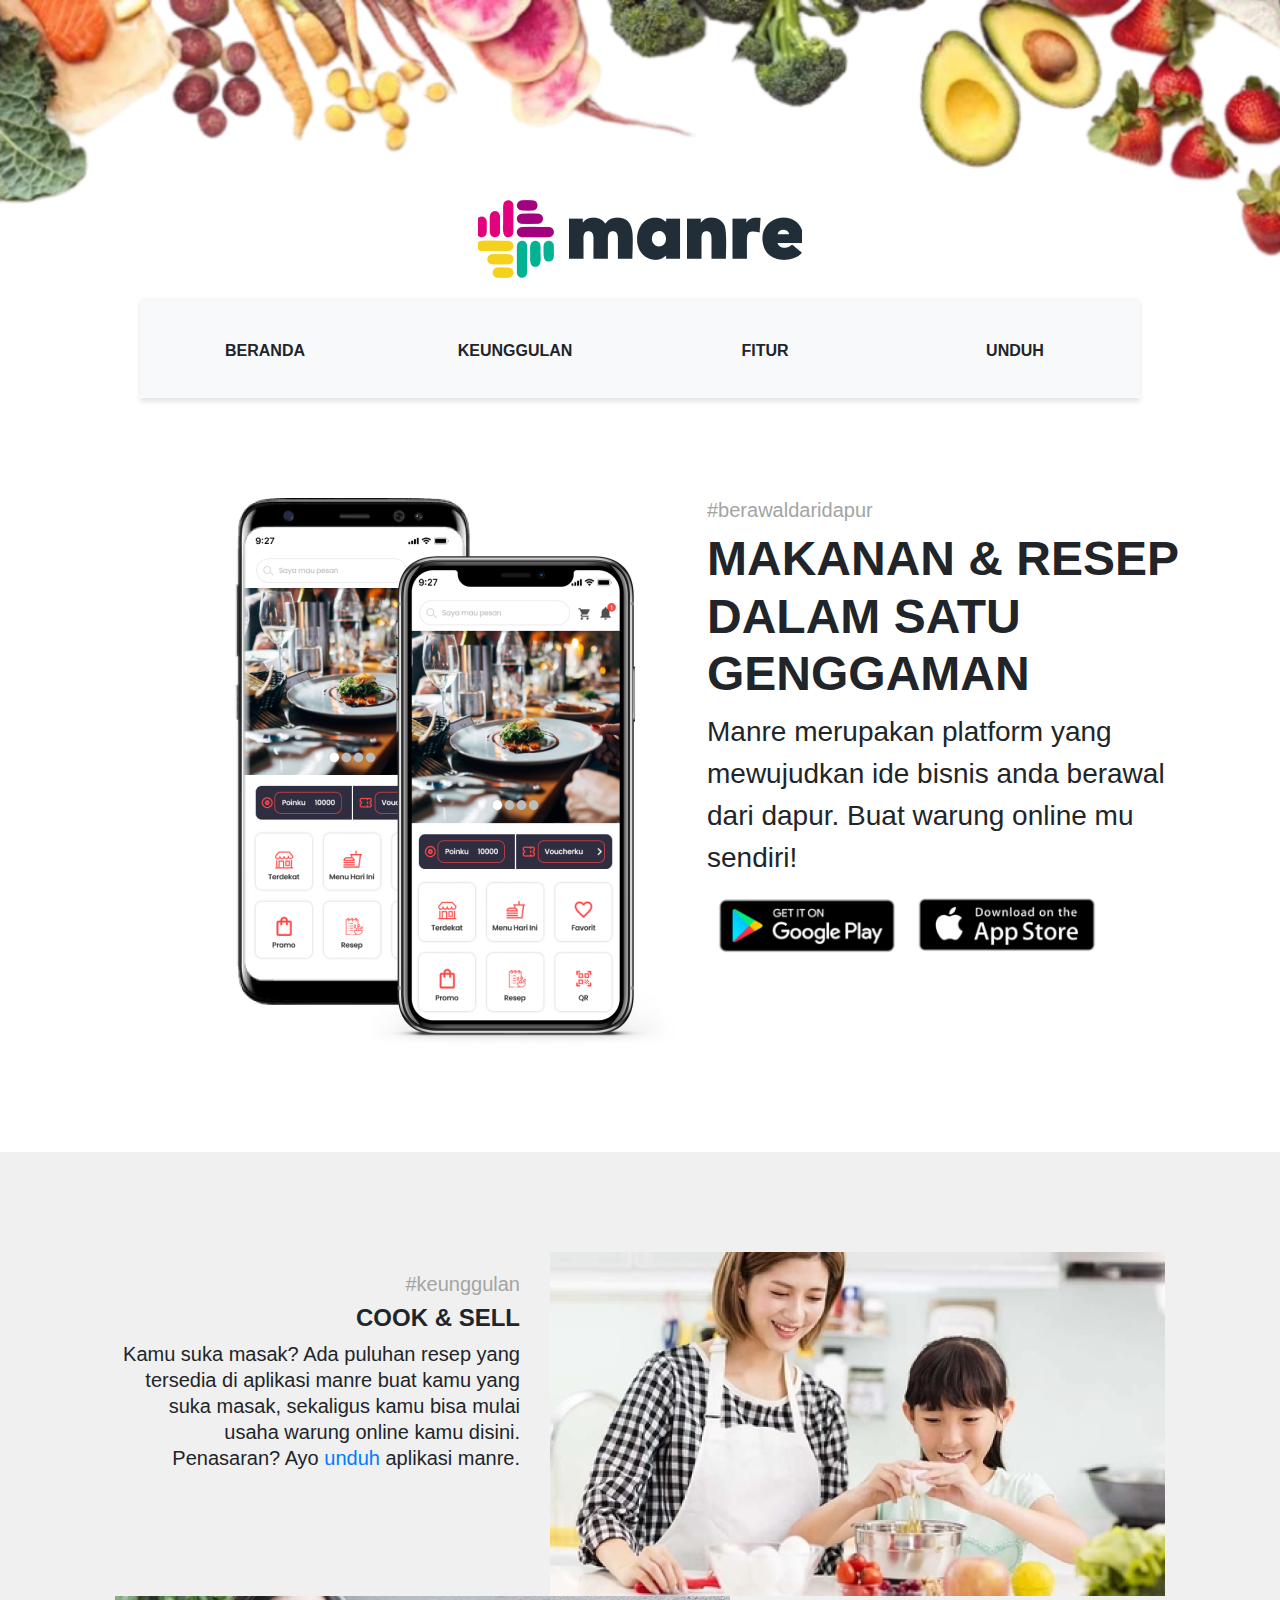
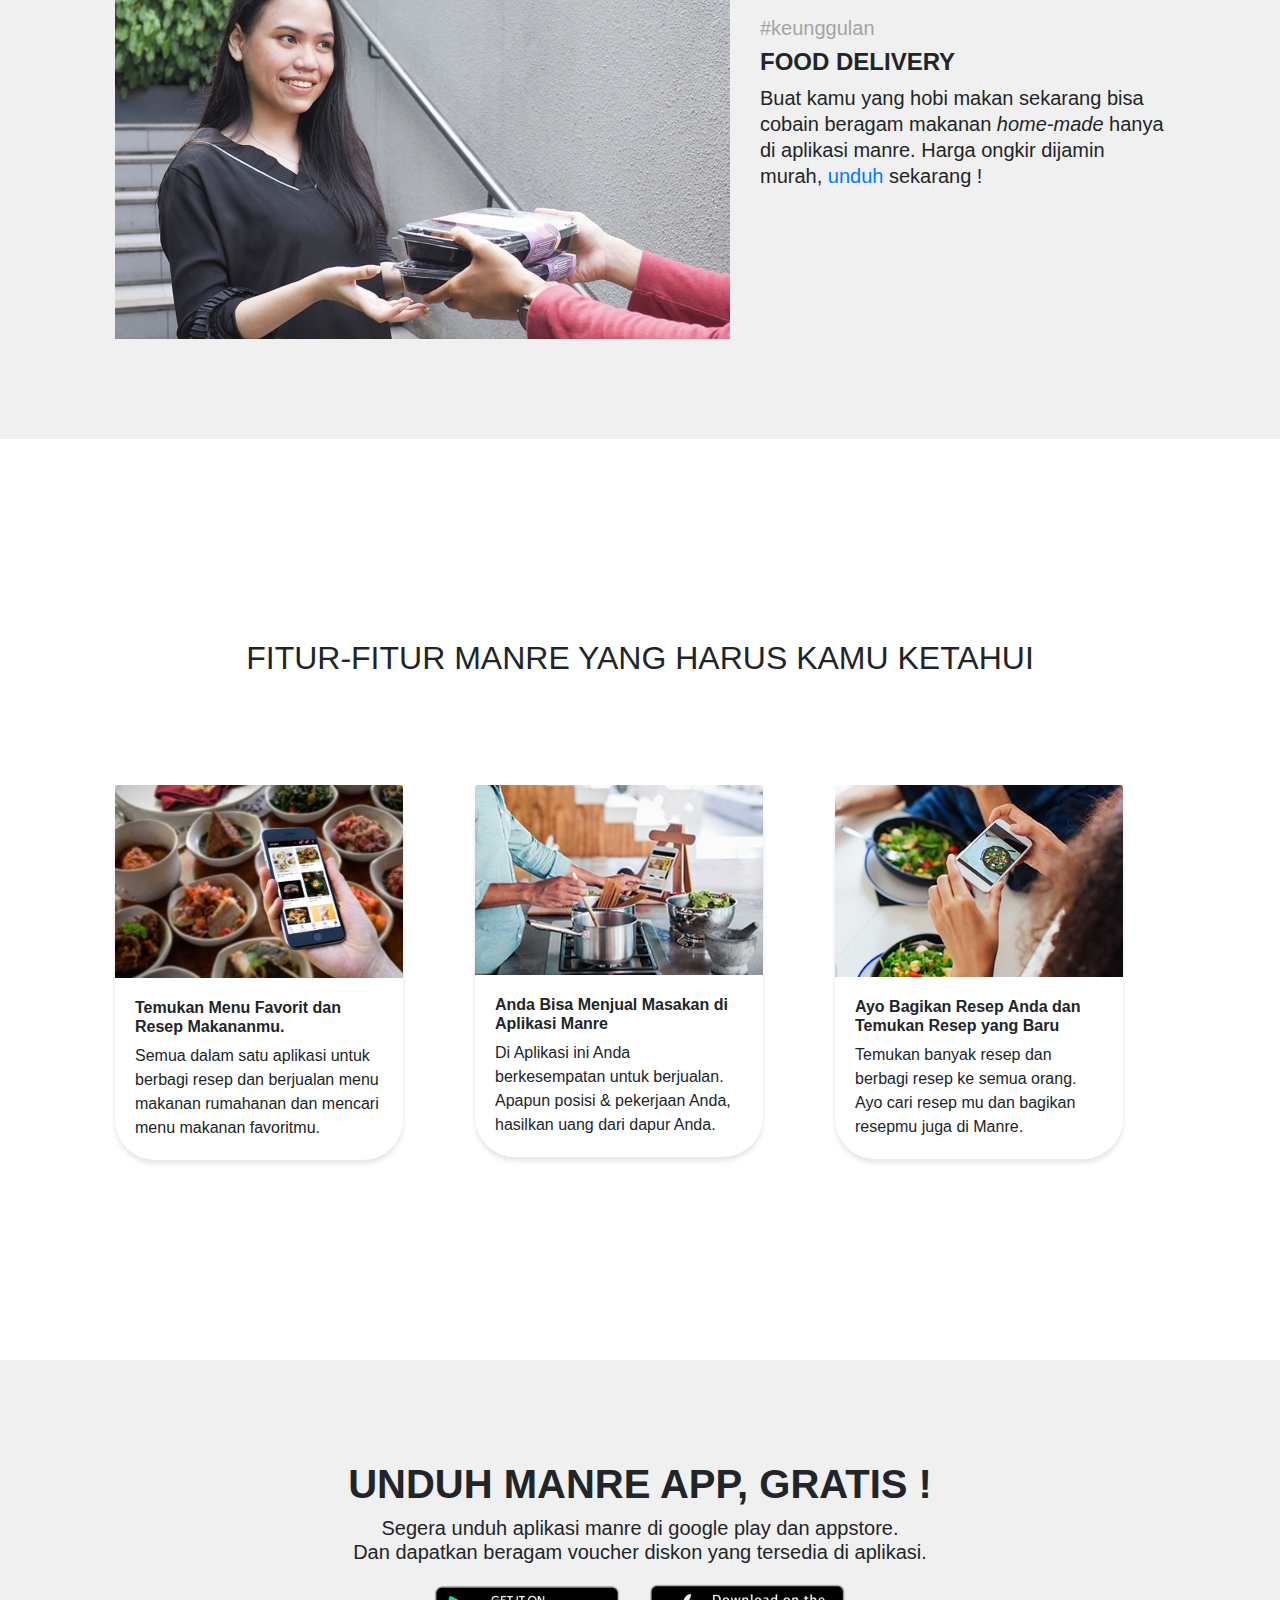
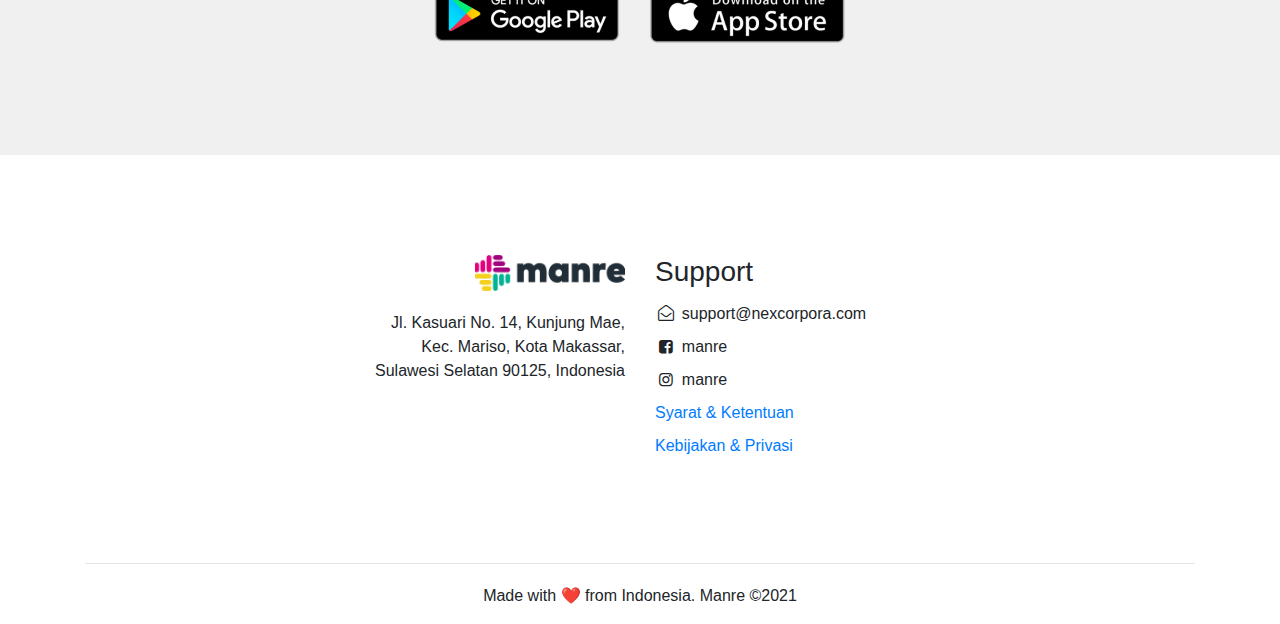
<file: index.html>
<!------ Include the above in your HEAD tag ---------->

<!DOCTYPE html>
<html lang="pt-br">
<head>
    <meta charset="UTF-8">
    <meta name="viewport" content="width=device-width, initial-scale=0">
    <meta http-equiv="X-UA-Compatible" content="ie=edge">
    <title>Manre - Makanan & Resep</title>

    <link rel="apple-touch-icon" sizes="57x57" href="assets/manre.ico/apple-icon-57x57.png">
    <link rel="apple-touch-icon" sizes="60x60" href="assets/manre.ico/apple-icon-60x60.png">
    <link rel="apple-touch-icon" sizes="72x72" href="assets/manre.ico/apple-icon-72x72.png">
    <link rel="apple-touch-icon" sizes="76x76" href="assets/manre.ico/apple-icon-76x76.png">
    <link rel="apple-touch-icon" sizes="114x114" href="assets/manre.ico/apple-icon-114x114.png">
    <link rel="apple-touch-icon" sizes="120x120" href="assets/manre.ico/apple-icon-120x120.png">
    <link rel="apple-touch-icon" sizes="144x144" href="assets/manre.ico/apple-icon-144x144.png">
    <link rel="apple-touch-icon" sizes="152x152" href="assets/manre.ico/apple-icon-152x152.png">
    <link rel="apple-touch-icon" sizes="180x180" href="assets/manre.ico/apple-icon-180x180.png">
    <link rel="icon" type="image/png" sizes="192x192"  href="assets/manre.ico/android-icon-192x192.png">
    <link rel="icon" type="image/png" sizes="32x32" href="assets/manre.ico/favicon-32x32.png">
    <link rel="icon" type="image/png" sizes="96x96" href="assets/manre.ico/favicon-96x96.png">
    <link rel="icon" type="image/png" sizes="16x16" href="assets/manre.ico/favicon-16x16.png">
    <link rel="manifest" href="assets/manre.ico/manifest.json">
    <meta name="msapplication-TileColor" content="#ffffff">
    <meta name="msapplication-TileImage" content="/ms-icon-144x144.png">
    <meta name="theme-color" content="#ffffff">

    <link rel="stylesheet" href="manre-style.css">
    <link type="text/css" rel="stylesheet" href="assets/fontello/css/medsos.css" media="screen,projection"/>

    <link href="//maxcdn.bootstrapcdn.com/bootstrap/4.1.1/css/bootstrap.min.css" rel="stylesheet" id="bootstrap-css">
    <link rel="stylesheet" href="https://maxcdn.bootstrapcdn.com/font-awesome/4.7.0/css/font-awesome.min.css">
    <script src="//cdnjs.cloudflare.com/ajax/libs/jquery/3.2.1/jquery.min.js"></script>
    <script src="//maxcdn.bootstrapcdn.com/bootstrap/4.1.1/js/bootstrap.min.js"></script>
    <link href="https://fonts.googleapis.com/css2?family=Poppins&display=swap" rel="stylesheet">
    <script src="manre-script.js"></script>
</head>
<body>
<div class="wrapper">
    <nav class="hide">
        <!--            <div class="menu-icon">-->
        <!--                <i class="fa fa-bars fa-2x"></i>-->
        <!--            </div>-->
        <div class="logo">
            <a href="index.html"><img src="assets/logo-manre.png" alt="logo manre" width="200px"></a>
        </div>
        <div class="menu">
            <ul>
                <li class="manre-navbar"><a href="#beranda">BERANDA</a></li>
                <li class="manre-navbar"><a href="#keunggulan">KEUNGGULAN</a></li>
                <li class="manre-navbar"><a href="#fitur">FITUR</a></li>
                <li class="manre-navbar"><a href="#kontak">UNDUH</a></li>
            </ul>
        </div>
    </nav>
    <header id="beranda">
        <div class="centered header-overlay" style="padding-top: 200px">
            <a href="index.html">
                <img src="assets/logo-manre.png" alt="logo manre">
            </a>
        </div>

        <div class="centered header-overlay">

            <div class="row mt-20">
                <div class="btn-group manre-navbar manre-navbar-card" role="group" aria-label="Page menu">
                    <a href="#beranda" type="button" class="btn btn-light btn-block btn-menu no-margin">BERANDA</a>
                    <a href="#keunggulan" type="button" class="btn btn-light btn-block btn-menu no-margin">KEUNGGULAN</a>
                    <a href="#fitur" type="button" class="btn btn-light btn-block btn-menu no-margin">FITUR</a>
                    <a href="#kontak" type="button" class="btn btn-light btn-block btn-menu no-margin">UNDUH</a>
<!--                    <button onclick="window.location.href='#beranda','_parent'" type="button" class="btn btn-light btn-block no-margin">Beranda</button>-->
<!--                    <button onclick="window.location.href='#keunggulan','_parent'" type="button" class="btn btn-light btn-block no-margin">Keunggulan</button>-->
<!--                    <button onclick="window.location.href='#fitur','_parent'" type="button" class="btn btn-light btn-block no-margin">Fitur</button>-->
<!--                    <button onclick="window.location.href='#kontak','_parent'" type="button" class="btn btn-light btn-block no-margin">Kontak</button>-->
                </div>
            </div>
        </div>

        <div class="no-margin">
            <div class="container mt-100 mb-100">
                <div class="row no-margin">
                    <div class="col-sm">
                        <img src="assets/phone-banner.png" alt="manre iphone banner" width="">

                    </div>
                    <div class="col-sm">
                        <h5 class="f-grey">#berawaldaridapur</h5>
                        <h1 style="font-size: 3em;font-weight: 900">MAKANAN & RESEP <br>
                            DALAM SATU GENGGAMAN</h1>
                        <h3 style="line-height: 1.5; font-weight: lighter">Manre merupakan platform yang mewujudkan ide bisnis anda berawal dari dapur.
                            Buat warung online mu sendiri!</h3>
                        <div class="row">
                            <div class="col-sm" style="padding: 0">
                                <a href="https://play.google.com/store/apps/details?id=com.rasain&pcampaignid=pcampaignidMKT-Other-global-all-co-prtnr-py-PartBadge-Mar2515-1"><img src="assets/google-play.png" alt="unduh manre google play" width="200px"></a>
                            </div>
                            <div class="col-sm" style="padding: 0">
                                <a href="https://apps.apple.com/id/app/manre-food-and-recipe/id1556990449"><img src="assets/appstore.png" alt="unduh manre appstore" width="200px"></a>
                            </div>
                            <div class="col-sm"></div>
                        </div>
                    </div>
                </div>
            </div>
        </div>

        <div class="mt-100 mb-100" style="background-color: #F0F0F0" id="keunggulan">

            <div class="container">
                <div class="row">
                    <div class="col mt-100 mb-100">
                        <div class="row">
                            <div class="col-sm text-right mt-20">
                                <h5 class="f-grey" style="font-weight: 300">#keunggulan</h5>
                                <h4 style="font-weight: 900">COOK & SELL</h4>
                                <h5 style="font-weight: 300; line-height: 1.3;">Kamu suka masak? Ada puluhan resep yang tersedia di aplikasi manre buat kamu yang suka masak,
                                    sekaligus kamu bisa mulai usaha warung online kamu disini. Penasaran? Ayo <a
                                            href="#kontak" style="text-decoration: none">unduh</a> aplikasi manre.</h5>
                            </div>
                            <div class="col-sm text-left">
                                <a href=""><img src="assets/keunggulan1.png" alt="manre cook and sell" width=""></a>
                            </div>
                        </div>

                        <div class="row">
                            <div class="col-sm text-right">
                                <a href=""><img src="assets/keunggulan2.png" alt="manre food delivery" width=""></a>
                            </div>
                            <div class="col-sm text-left mt-20">
                                <h5 class="f-grey" style="font-weight: 300">#keunggulan</h5>
                                <h4 style="font-weight: 900">FOOD DELIVERY</h4>
                                <h5 style="font-weight: 300; line-height: 1.3;">Buat kamu yang hobi makan sekarang bisa cobain beragam makanan <span style="font-style: italic">home-made</span> hanya di aplikasi manre. Harga ongkir dijamin murah, <a
                                        href="#kontak" style="text-decoration: none">unduh</a> sekarang !</h5>
                            </div>

                        </div>
                    </div>
                </div>
            </div>
        </div>

        <div class="container" id="fitur">
            <div class="row">
                <div class="col mt-100 mb-100">
                    <div class="row centered">
                        <h2>FITUR-FITUR MANRE YANG HARUS KAMU KETAHUI</h2>

                    </div>
                    <div class="row">

                        <div class="col-sm mt-100 mb-100">
                            <div class="card box-shadow" style="width: 18rem; border-radius: 40px">
                                <img class="card-img-top" src="assets/fitur1.jpg" alt="fitur manre">
                                <div class="card-body">
                                    <h6 style="font-weight: bold">Temukan Menu Favorit dan
                                        Resep Makananmu.</h6>
                                    <p class="card-text" style="font-weight: 300">Semua dalam satu aplikasi untuk
                                        berbagi resep dan berjualan menu makanan
                                        rumahanan dan mencari menu makanan
                                        favoritmu.</p>
                                </div>
                            </div>
                        </div>
                        <div class="col-sm mt-100 mb-100">
                            <div class="card box-shadow" style="width: 18rem; border-radius: 40px">
                                <img class="card-img-top" src="assets/fitur2.jpg" alt="fitur manre">
                                <div class="card-body">
                                    <h6 style="font-weight: bold">Anda Bisa Menjual Masakan
                                        di Aplikasi Manre</h6>
                                    <p class="card-text" style="font-weight: 300">Di Aplikasi ini Anda berkesempatan untuk
                                        berjualan. Apapun posisi & pekerjaan Anda, hasilkan uang dari dapur Anda.</p>
                                </div>
                            </div>
                        </div>
                        <div class="col-sm mt-100 mb-100">
                            <div class="card box-shadow" style="width: 18rem; border-radius: 40px">
                                <img class="card-img-top" src="assets/fitur3.jpg" alt="fitur manre">
                                <div class="card-body">
                                    <h6 style="font-weight: bold">Ayo Bagikan Resep Anda
                                        dan Temukan Resep yang Baru</h6>
                                    <p class="card-text" style="font-weight: 300">Temukan banyak resep dan berbagi resep ke semua orang.
                                        Ayo cari resep mu dan bagikan resepmu juga di Manre.</p>
                                </div>
                            </div>
                        </div>
                    </div>
                </div>
            </div>
        </div>

        <div class="no-margin" style="background-color: #F0F0F0" id="kontak">

            <div class="row" style="text-align: center">

                <div class="col mt-100 mb-100">
                    <h1 style="font-weight: 900">UNDUH MANRE APP, GRATIS !</h1>
                    <h5 style="font-weight: 300">Segera unduh aplikasi manre di google play dan appstore. <br>Dan dapatkan beragam voucher diskon yang tersedia di aplikasi.</h5>
                    <a href="https://play.google.com/store/apps/details?id=com.rasain&pcampaignid=pcampaignidMKT-Other-global-all-co-prtnr-py-PartBadge-Mar2515-1"><img src="assets/google-play.png" alt="unduh manre app" width=""></a>
                    <a href="https://apps.apple.com/id/app/manre-food-and-recipe/id1556990449"><img src="assets/appstore.png" alt="unduh manre app" width=""></a>
                </div>

            </div>

        </div>
        <div class="no-margin">

            <div class="row mt-100 mb-100" style="text-align: center">

                <div class="col-sm text-right">
                    <a href=""><img src="assets/logo-manre.png" alt="manre-logo" width="150px"></a>
                    <p class="mt-20">
                        Jl. Kasuari No. 14, Kunjung Mae, <br>
                        Kec. Mariso, Kota Makassar, <br>
                        Sulawesi Selatan 90125, Indonesia
                    </p>
                </div>
                <div class="col-sm text-left">
                    <h3>Support</h3>
                    <ul class="list-group list-group-flush">
                        <li class="list-group-item"><i class="large uf-envelope-open-o"></i> support@nexcorpora.com</span></li>
                        <li class="list-group-item"><i class="large uf-facebook-squared"></i> manre</span></li>
                        <li class="list-group-item"><i class="large uf-instagram"></i> manre</span></li>
                        <li class="list-group-item"><a href="http://manre.id/syarat-ketentuan.html">Syarat & Ketentuan</a></li>
                        <li class="list-group-item"><a href="http://manre.id/kebijakan-privasi.html">Kebijakan & Privasi</a></li>
                    </ul>
<!--                    <p>-->
<!--                        <span><a href="https://api.whatsapp.com/send?phone=6281&text=Halo%20manre%20"-->
<!--                                 target="_blank"></a>-->
<!--                        <i class="large uf-whatsapp"></i> Whatsapp</span>-->

<!--                    </p>-->
                </div>
            </div>

        </div>
        <div class="container">
            <hr>
            <div class="row mt-20 centered">
                <p>Made with ❤️ from Indonesia. Manre ©2021</p>
            </div>
        </div>
    </header>
</div>

<!-- The scroll to top feature -->

<div class="scroll-top-wrapper ">
  <span class="scroll-top-inner">
    <i class="fa fa-2x fa-arrow-circle-up"></i>
  </span>
</div>
<script type="text/javascript">
if (screen.width <= 699) {
document.location = "http://m.manre.id";
}
</script>
</body>
</html>
</file>
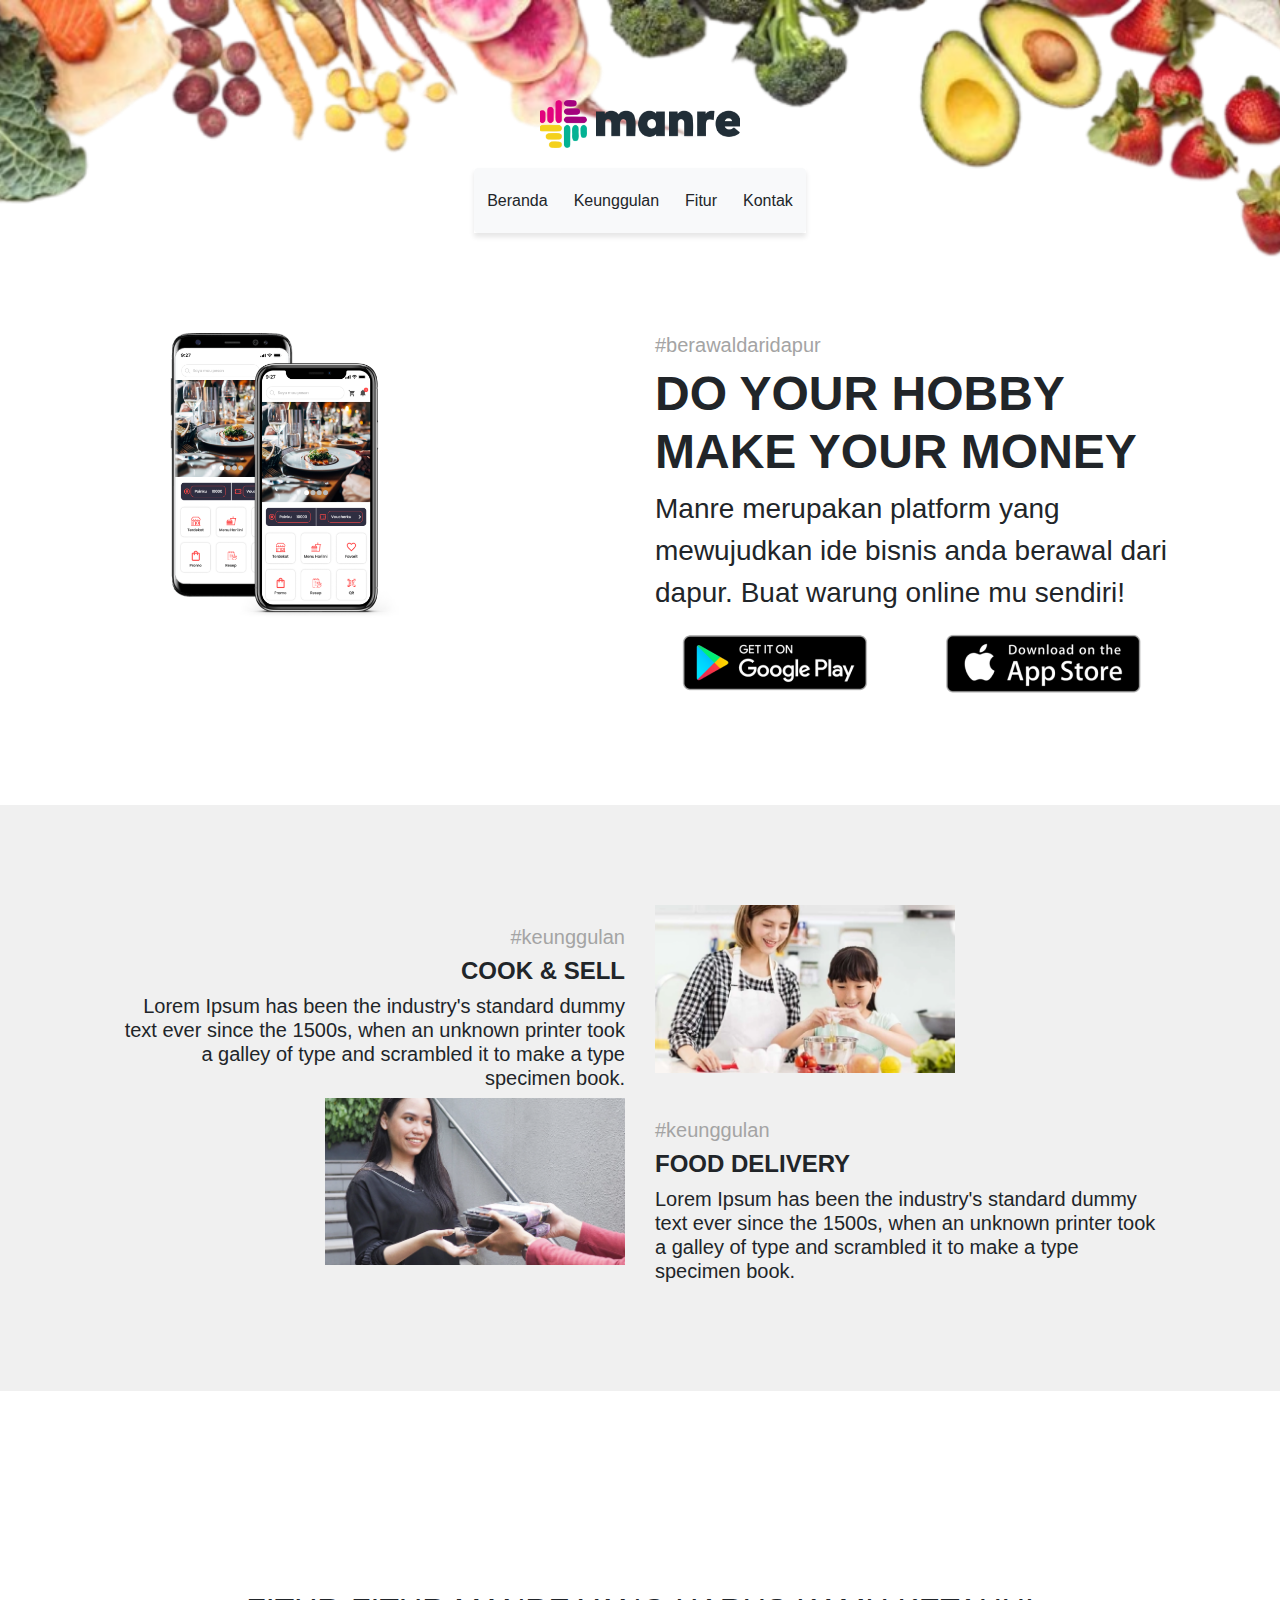
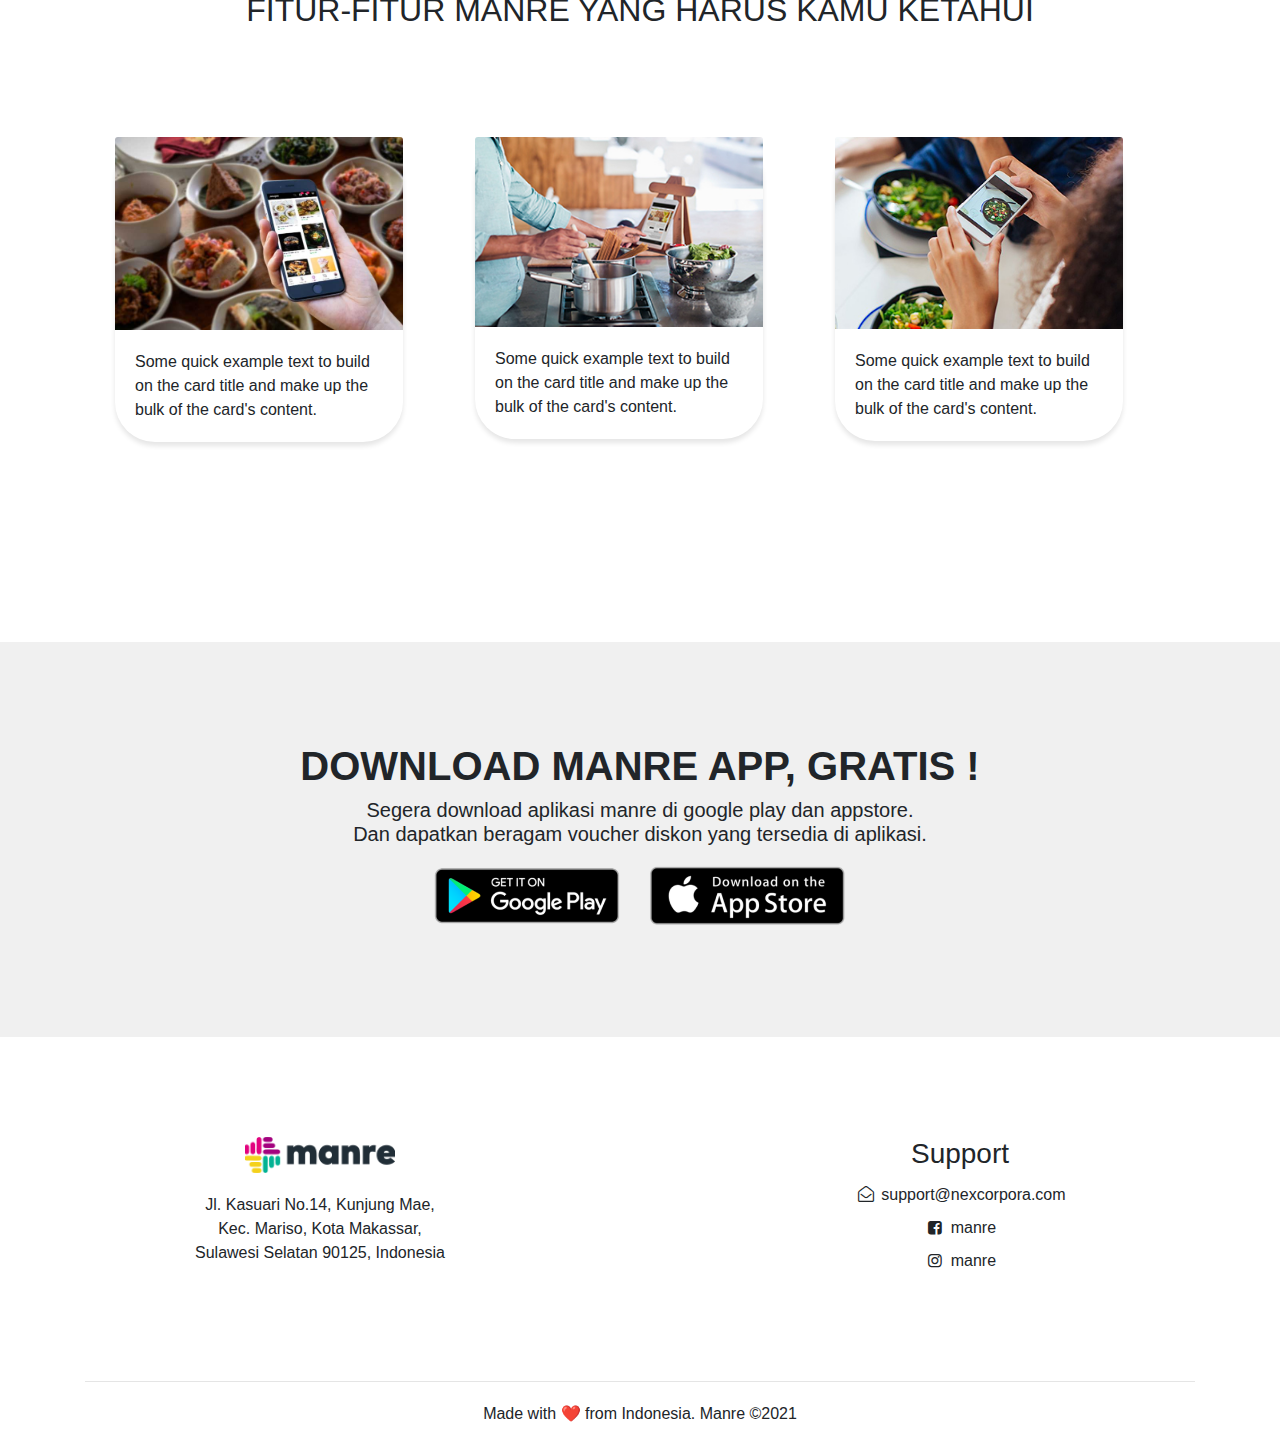
<file: index-mobile.html>
<!------ Include the above in your HEAD tag ---------->

<!DOCTYPE html>
<html lang="pt-br">
<head>
    <meta charset="UTF-8">
    <meta name="viewport" content="width=device-width, initial-scale=1.0">
    <meta http-equiv="X-UA-Compatible" content="ie=edge">
    <title>Manre - Makanan & Resep</title>

    <link rel="apple-touch-icon" sizes="57x57" href="assets/manre.ico/apple-icon-57x57.png">
    <link rel="apple-touch-icon" sizes="60x60" href="assets/manre.ico/apple-icon-60x60.png">
    <link rel="apple-touch-icon" sizes="72x72" href="assets/manre.ico/apple-icon-72x72.png">
    <link rel="apple-touch-icon" sizes="76x76" href="assets/manre.ico/apple-icon-76x76.png">
    <link rel="apple-touch-icon" sizes="114x114" href="assets/manre.ico/apple-icon-114x114.png">
    <link rel="apple-touch-icon" sizes="120x120" href="assets/manre.ico/apple-icon-120x120.png">
    <link rel="apple-touch-icon" sizes="144x144" href="assets/manre.ico/apple-icon-144x144.png">
    <link rel="apple-touch-icon" sizes="152x152" href="assets/manre.ico/apple-icon-152x152.png">
    <link rel="apple-touch-icon" sizes="180x180" href="assets/manre.ico/apple-icon-180x180.png">
    <link rel="icon" type="image/png" sizes="192x192"  href="assets/manre.ico/android-icon-192x192.png">
    <link rel="icon" type="image/png" sizes="32x32" href="assets/manre.ico/favicon-32x32.png">
    <link rel="icon" type="image/png" sizes="96x96" href="assets/manre.ico/favicon-96x96.png">
    <link rel="icon" type="image/png" sizes="16x16" href="assets/manre.ico/favicon-16x16.png">
    <link rel="manifest" href="assets/manre.ico/manifest.json">
    <meta name="msapplication-TileColor" content="#ffffff">
    <meta name="msapplication-TileImage" content="/ms-icon-144x144.png">
    <meta name="theme-color" content="#ffffff">

    <link rel="stylesheet" href="manre-style.css">
    <link type="text/css" rel="stylesheet" href="assets/fontello/css/medsos.css" media="screen,projection"/>

    <link href="//maxcdn.bootstrapcdn.com/bootstrap/4.1.1/css/bootstrap.min.css" rel="stylesheet" id="bootstrap-css">
    <link rel="stylesheet" href="https://maxcdn.bootstrapcdn.com/font-awesome/4.7.0/css/font-awesome.min.css">
    <script src="//cdnjs.cloudflare.com/ajax/libs/jquery/3.2.1/jquery.min.js"></script>
    <script src="//maxcdn.bootstrapcdn.com/bootstrap/4.1.1/js/bootstrap.min.js"></script>
    <link href="https://fonts.googleapis.com/css2?family=Poppins&display=swap" rel="stylesheet">
    <script src="manre-script.js"></script>
</head>
<body>
<div class="wrapper">
    <nav class="hide">
        <div class="logo">
            <img src="assets/logo-manre.png" alt="logo manre" width="200px">
        </div>

        <div class="menu-icon">
            <span onclick='document.getElementById("mySidenav").style.width = "250px"'>
                <i class="fa fa-bars fa-2x f-grey" ></i>
            </span>
        </div>
        <div id="mySidenav" class="sidenav">
            <a href="javascript:void(0)" class="closebtn" onclick='document.getElementById("mySidenav").style.width = "0"'>×</a>
            <a href="#beranda" onclick='document.getElementById("mySidenav").style.width = "0"'>Beranda</a>
            <a href="#keunggulan" onclick='document.getElementById("mySidenav").style.width = "0"'>Keunggulan</a>
            <a href="#fitur" onclick='document.getElementById("mySidenav").style.width = "0"'>Fitur</a>
            <a href="#kontak" onclick='document.getElementById("mySidenav").style.width = "0"'>Kontak</a>
        </div>
    </nav>
    <header id="beranda">
        <div class="centered header-overlay" style="padding-top: 100px">
            <img src="assets/logo-manre.png" alt="logo manre" width="200px">
        </div>

        <div class="centered header-overlay">

            <div class="row mt-20">
                <div class="btn-group" role="group" aria-label="Page menu">
                    <button onclick="window.location.href='#beranda','_parent'" type="button" class="btn btn-light btn-block no-margin">Beranda</button>
                    <button onclick="window.location.href='#keunggulan','_parent'" type="button" class="btn btn-light btn-block no-margin">Keunggulan</button>
                    <button onclick="window.location.href='#fitur','_parent'" type="button" class="btn btn-light btn-block no-margin">Fitur</button>
                    <button onclick="window.location.href='#kontak','_parent'" type="button" class="btn btn-light btn-block no-margin">Kontak</button>
                </div>
            </div>
        </div>

        <div class="no-margin">
            <div class="container mt-100 mb-100">
                <div class="row no-margin">
                    <div class="col-sm">
                        <img src="assets/phone-banner.png" alt="manre iphone banner" width="300px">

                    </div>
                    <div class="col-sm">
                        <h5 class="f-grey">#berawaldaridapur</h5>
                        <h1 style="font-size: 3em;font-weight: 900">DO YOUR HOBBY <br>
                            MAKE YOUR MONEY</h1>
                        <h3 style="line-height: 1.5; font-weight: lighter">Manre merupakan platform yang mewujudkan ide bisnis anda berawal dari dapur.
                            Buat warung online mu sendiri!</h3>
                        <div class="row">
                            <div class="col-sm">
                                <a href="https://play.google.com/store/apps/details?id=com.rasain&pcampaignid=pcampaignidMKT-Other-global-all-co-prtnr-py-PartBadge-Mar2515-1"><img src="assets/google-play.png" alt="download manre google play" width=""></a>
                            </div>
                            <div class="col-sm">
                                <a href="https://apps.apple.com/id/app/manre-food-and-recipe/id1556990449"><img src="assets/appstore.png" alt="download manre appstore" width=""></a>
                            </div>
                        </div>
                    </div>
                </div>
            </div>
        </div>

        <div class="mt-100 mb-100" style="background-color: #F0F0F0" id="keunggulan">

            <div class="container">
                <div class="row">
                    <div class="col mt-100 mb-100">
                        <div class="row">
                            <div class="col-sm text-right mt-20">
                                <h5 class="f-grey" style="font-weight: 300">#keunggulan</h5>
                                <h4 style="font-weight: 900">COOK & SELL</h4>
                                <h5 style="font-weight: 300">Lorem Ipsum has been the industry's standard dummy text ever since the 1500s, when an unknown printer took a galley of type and scrambled it to make a type specimen book. </h5>
                            </div>
                            <div class="col-sm text-left">
                                <a href=""><img src="assets/keunggulan1.png" alt="manre cook and sell" width="300px"></a>
                            </div>
                        </div>

                        <div class="row">
                            <div class="col-sm text-right">
                                <a href=""><img src="assets/keunggulan2.png" alt="manre food delivery" width="300px"></a>
                            </div>
                            <div class="col-sm text-left mt-20">
                                <h5 class="f-grey" style="font-weight: 300">#keunggulan</h5>
                                <h4 style="font-weight: 900">FOOD DELIVERY</h4>
                                <h5 style="font-weight: 300">Lorem Ipsum has been the industry's standard dummy text ever since the 1500s, when an unknown printer took a galley of type and scrambled it to make a type specimen book. </h5>
                            </div>

                        </div>
                    </div>
                </div>
            </div>
        </div>

        <div class="container" id="fitur">
            <div class="row">
                <div class="col mt-100 mb-100">
                    <div class="row centered">
                        <h2>FITUR-FITUR MANRE YANG HARUS KAMU KETAHUI</h2>

                    </div>
                    <div class="row">

                        <div class="col-sm mt-100 mb-100">
                            <div class="card box-shadow" style="width: 18rem; border-radius: 40px">
                                <img class="card-img-top" src="assets/fitur1.jpg" alt="fitur manre">
                                <div class="card-body">
                                    <p class="card-text">Some quick example text to build on the card title and make up the bulk of the card's content.</p>
                                </div>
                            </div>
                        </div>
                        <div class="col-sm mt-100 mb-100">
                            <div class="card box-shadow" style="width: 18rem; border-radius: 40px">
                                <img class="card-img-top" src="assets/fitur2.jpg" alt="fitur manre">
                                <div class="card-body">
                                    <p class="card-text">Some quick example text to build on the card title and make up the bulk of the card's content.</p>
                                </div>
                            </div>
                        </div>
                        <div class="col-sm mt-100 mb-100">
                            <div class="card box-shadow" style="width: 18rem; border-radius: 40px">
                                <img class="card-img-top" src="assets/fitur3.jpg" alt="fitur manre">
                                <div class="card-body">
                                    <p class="card-text">Some quick example text to build on the card title and make up the bulk of the card's content.</p>
                                </div>
                            </div>
                        </div>
                    </div>
                </div>
            </div>
        </div>

        <div class="no-margin" style="background-color: #F0F0F0" id="kontak">

            <div class="row" style="text-align: center">

                <div class="col mt-100 mb-100">
                    <h1 style="font-weight: 900">DOWNLOAD MANRE APP, GRATIS !</h1>
                    <h5 style="font-weight: 300">Segera download aplikasi manre di google play dan appstore. <br>Dan dapatkan beragam voucher diskon yang tersedia di aplikasi.</h5>
                    <a href="https://play.google.com/store/apps/details?id=com.rasain&pcampaignid=pcampaignidMKT-Other-global-all-co-prtnr-py-PartBadge-Mar2515-1"><img src="assets/google-play.png" alt="download manre app" width=""></a>
                    <a href="https://apps.apple.com/id/app/manre-food-and-recipe/id1556990449"><img src="assets/appstore.png" alt="download manre app" width=""></a>
                </div>

            </div>

        </div>
        <div class="no-margin">

            <div class="row mt-100 mb-100" style="text-align: center">

                <div class="col-sm text-center">
                    <a href=""><img src="assets/logo-manre.png" alt="manre-logo" width="150px"></a>
                    <p class="mt-20">
                        Jl. Kasuari No.14, Kunjung Mae, <br>
                        Kec. Mariso, Kota Makassar, <br>
                        Sulawesi Selatan 90125, Indonesia
                    </p>
                </div>
                <div class="col-sm text-center">
                    <h3>Support</h3>
                    <ul class="list-group list-group-flush">
                        <li class="list-group-item"><i class="large uf-envelope-open-o"></i> support@nexcorpora.com</span></li>
                        <li class="list-group-item"><i class="large uf-facebook-squared"></i> manre</span></li>
                        <li class="list-group-item"><i class="large uf-instagram"></i> manre</span></li>
                    </ul>
<!--                    <p>-->
<!--                        <span><a href="https://api.whatsapp.com/send?phone=6281&text=Halo%20manre%20"-->
<!--                                 target="_blank"></a>-->
<!--                        <i class="large uf-whatsapp"></i> Whatsapp</span>-->

<!--                    </p>-->
                </div>
            </div>

        </div>
        <div class="container">
            <hr>
            <div class="row mt-20 centered">
                <p>Made with ❤️ from Indonesia. Manre ©2021</p>
            </div>
        </div>
    </header>
</div>
<!-- The scroll to top feature -->

<div class="scroll-top-wrapper ">
  <span class="scroll-top-inner">
    <i class="fa fa-2x fa-arrow-circle-up"></i>
  </span>
</div>
</body>
</html>
</file>
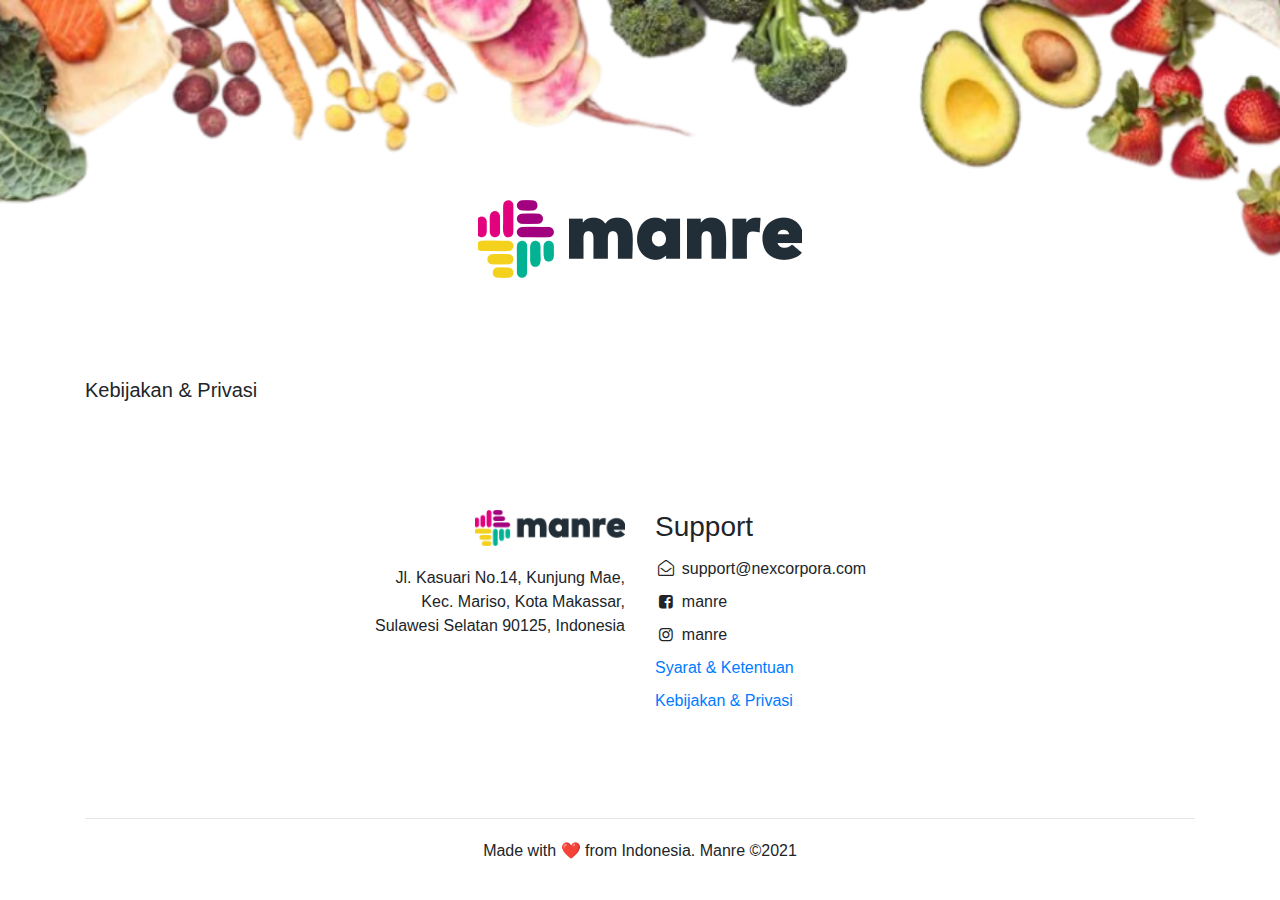
<file: kebijakan-privasi.html>
<!------ Include the above in your HEAD tag ---------->

<!DOCTYPE html>
<html lang="pt-br">
<head>
    <meta charset="UTF-8">
    <meta name="viewport" content="width=device-width, initial-scale=0">
    <meta http-equiv="X-UA-Compatible" content="ie=edge">
    <title>Manre - Kebijakan & Privasi</title>

    <link rel="apple-touch-icon" sizes="57x57" href="assets/manre.ico/apple-icon-57x57.png">
    <link rel="apple-touch-icon" sizes="60x60" href="assets/manre.ico/apple-icon-60x60.png">
    <link rel="apple-touch-icon" sizes="72x72" href="assets/manre.ico/apple-icon-72x72.png">
    <link rel="apple-touch-icon" sizes="76x76" href="assets/manre.ico/apple-icon-76x76.png">
    <link rel="apple-touch-icon" sizes="114x114" href="assets/manre.ico/apple-icon-114x114.png">
    <link rel="apple-touch-icon" sizes="120x120" href="assets/manre.ico/apple-icon-120x120.png">
    <link rel="apple-touch-icon" sizes="144x144" href="assets/manre.ico/apple-icon-144x144.png">
    <link rel="apple-touch-icon" sizes="152x152" href="assets/manre.ico/apple-icon-152x152.png">
    <link rel="apple-touch-icon" sizes="180x180" href="assets/manre.ico/apple-icon-180x180.png">
    <link rel="icon" type="image/png" sizes="192x192"  href="assets/manre.ico/android-icon-192x192.png">
    <link rel="icon" type="image/png" sizes="32x32" href="assets/manre.ico/favicon-32x32.png">
    <link rel="icon" type="image/png" sizes="96x96" href="assets/manre.ico/favicon-96x96.png">
    <link rel="icon" type="image/png" sizes="16x16" href="assets/manre.ico/favicon-16x16.png">
    <link rel="manifest" href="assets/manre.ico/manifest.json">
    <meta name="msapplication-TileColor" content="#ffffff">
    <meta name="msapplication-TileImage" content="/ms-icon-144x144.png">
    <meta name="theme-color" content="#ffffff">

    <link rel="stylesheet" href="manre-style.css">
    <link type="text/css" rel="stylesheet" href="assets/fontello/css/medsos.css" media="screen,projection"/>

    <link href="//maxcdn.bootstrapcdn.com/bootstrap/4.1.1/css/bootstrap.min.css" rel="stylesheet" id="bootstrap-css">
    <link rel="stylesheet" href="https://maxcdn.bootstrapcdn.com/font-awesome/4.7.0/css/font-awesome.min.css">
    <script src="//cdnjs.cloudflare.com/ajax/libs/jquery/3.2.1/jquery.min.js"></script>
    <script src="//maxcdn.bootstrapcdn.com/bootstrap/4.1.1/js/bootstrap.min.js"></script>
    <link href="https://fonts.googleapis.com/css2?family=Poppins&display=swap" rel="stylesheet">
    <script src="manre-script.js"></script>
</head>
<body>
<div class="wrapper">
    <nav class="hide">
        <!--            <div class="menu-icon">-->
        <!--                <i class="fa fa-bars fa-2x"></i>-->
        <!--            </div>-->
        <div class="logo">
            <a href="index.html"><img src="assets/logo-manre.png" alt="logo manre" width="200px"></a>
        </div>
        <div class="menu">
            <ul>
                <li class="manre-navbar"><a href="http://manre.id">BERANDA</a></li>
                <li class="manre-navbar"><a href="http://manre.id">KEUNGGULAN</a></li>
                <li class="manre-navbar"><a href="http://manre.id">FITUR</a></li>
                <li class="manre-navbar"><a href="http://manre.id">UNDUH</a></li>
            </ul>
        </div>
    </nav>
    <header id="beranda">
        <div class="centered header-overlay" style="padding-top: 200px">
            <a href="index.html">
                <img src="assets/logo-manre.png" alt="logo manre">
            </a>
        </div>

        <div class="centered header-overlay">

        </div>
        <div class="no-margin">
            <div class="container mt-100 mb-100">
                <div class="row no-margin">
                    <h5>Kebijakan & Privasi</h5>
                    <div id="konten"></div>
                </div>
            </div>
        </div>
        <div class="no-margin">

            <div class="row mt-100 mb-100" style="text-align: center">

                <div class="col-sm text-right">
                    <a href=""><img src="assets/logo-manre.png" alt="manre-logo" width="150px"></a>
                    <p class="mt-20">
                        Jl. Kasuari No.14, Kunjung Mae, <br>
                        Kec. Mariso, Kota Makassar, <br>
                        Sulawesi Selatan 90125, Indonesia
                    </p>
                </div>
                <div class="col-sm text-left">
                    <h3>Support</h3>
                    <ul class="list-group list-group-flush">
                        <li class="list-group-item"><i class="large uf-envelope-open-o"></i> support@nexcorpora.com</span></li>
                        <li class="list-group-item"><i class="large uf-facebook-squared"></i> manre</span></li>
                        <li class="list-group-item"><i class="large uf-instagram"></i> manre</span></li>
                        <li class="list-group-item"><a href="http://manre.id/syarat-ketentuan.html">Syarat & Ketentuan</a></li>
                        <li class="list-group-item"><a href="http://manre.id/kebijakan-privasi.html">Kebijakan & Privasi</a></li>
                    </ul>
                    <!--                    <p>-->
                    <!--                        <span><a href="https://api.whatsapp.com/send?phone=6281&text=Halo%20manre%20"-->
                    <!--                                 target="_blank"></a>-->
                    <!--                        <i class="large uf-whatsapp"></i> Whatsapp</span>-->

                    <!--                    </p>-->
                </div>
            </div>

        </div>
        <div class="container">
            <hr>
            <div class="row mt-20 centered">
                <p>Made with ❤️ from Indonesia. Manre ©2021</p>
            </div>
        </div>
    </header>
</div>

<!-- The scroll to top feature -->

<script type="text/javascript">
<!--
if (screen.width <= 699) {
document.location = "http://m.manre.id/kebijakan-privasi.html";
}
$('#konten').load("http://api.manre.id/get-kebijakan-privacy")
//-->
</script>
</body>
</html>
</file>
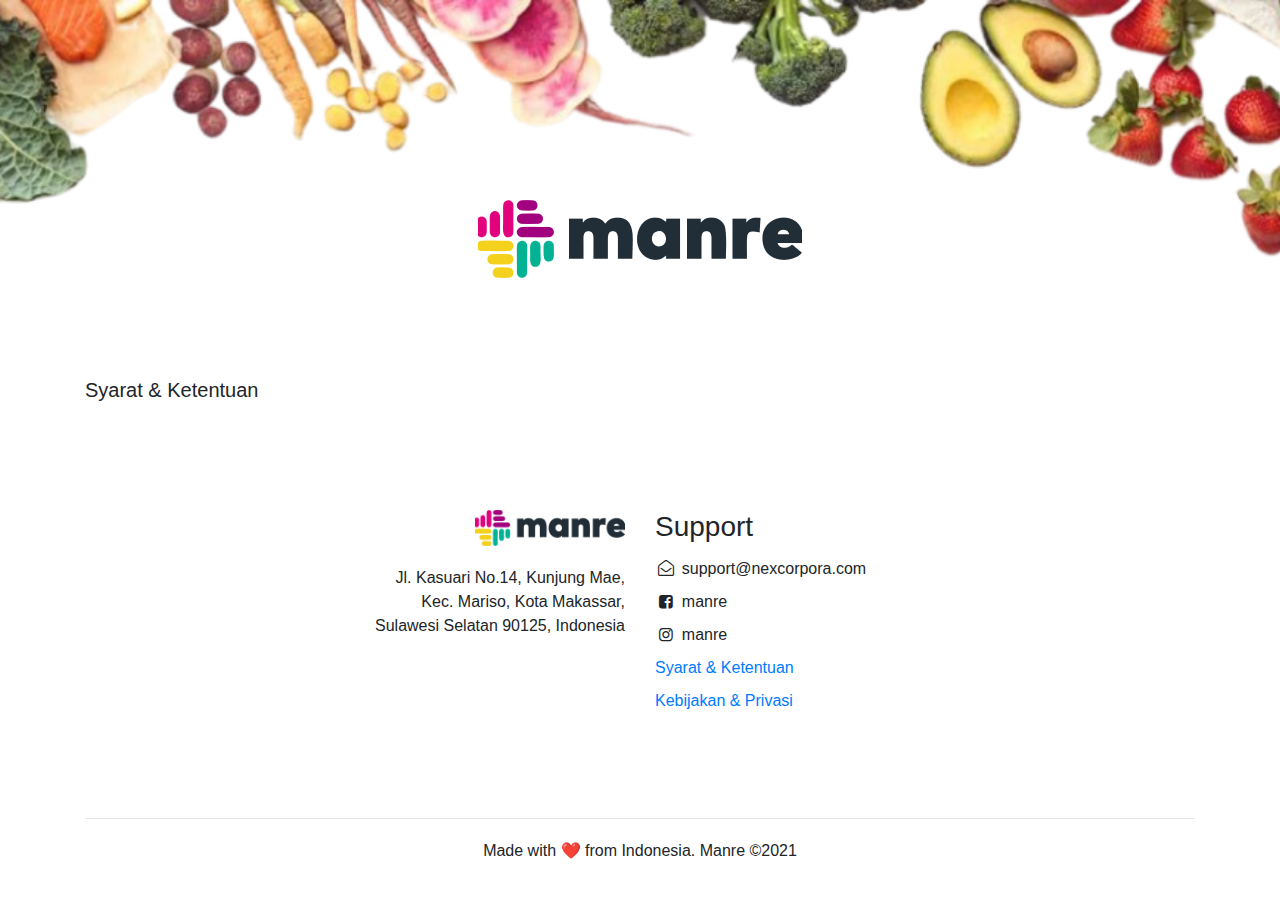
<file: syarat-ketentuan.html>
<!------ Include the above in your HEAD tag ---------->

<!DOCTYPE html>
<html lang="pt-br">
<head>
    <meta charset="UTF-8">
    <meta name="viewport" content="width=device-width, initial-scale=0">
    <meta http-equiv="X-UA-Compatible" content="ie=edge">
    <title>Manre - Syarat & Ketentuan</title>

    <link rel="apple-touch-icon" sizes="57x57" href="assets/manre.ico/apple-icon-57x57.png">
    <link rel="apple-touch-icon" sizes="60x60" href="assets/manre.ico/apple-icon-60x60.png">
    <link rel="apple-touch-icon" sizes="72x72" href="assets/manre.ico/apple-icon-72x72.png">
    <link rel="apple-touch-icon" sizes="76x76" href="assets/manre.ico/apple-icon-76x76.png">
    <link rel="apple-touch-icon" sizes="114x114" href="assets/manre.ico/apple-icon-114x114.png">
    <link rel="apple-touch-icon" sizes="120x120" href="assets/manre.ico/apple-icon-120x120.png">
    <link rel="apple-touch-icon" sizes="144x144" href="assets/manre.ico/apple-icon-144x144.png">
    <link rel="apple-touch-icon" sizes="152x152" href="assets/manre.ico/apple-icon-152x152.png">
    <link rel="apple-touch-icon" sizes="180x180" href="assets/manre.ico/apple-icon-180x180.png">
    <link rel="icon" type="image/png" sizes="192x192"  href="assets/manre.ico/android-icon-192x192.png">
    <link rel="icon" type="image/png" sizes="32x32" href="assets/manre.ico/favicon-32x32.png">
    <link rel="icon" type="image/png" sizes="96x96" href="assets/manre.ico/favicon-96x96.png">
    <link rel="icon" type="image/png" sizes="16x16" href="assets/manre.ico/favicon-16x16.png">
    <link rel="manifest" href="assets/manre.ico/manifest.json">
    <meta name="msapplication-TileColor" content="#ffffff">
    <meta name="msapplication-TileImage" content="/ms-icon-144x144.png">
    <meta name="theme-color" content="#ffffff">

    <link rel="stylesheet" href="manre-style.css">
    <link type="text/css" rel="stylesheet" href="assets/fontello/css/medsos.css" media="screen,projection"/>

    <link href="//maxcdn.bootstrapcdn.com/bootstrap/4.1.1/css/bootstrap.min.css" rel="stylesheet" id="bootstrap-css">
    <link rel="stylesheet" href="https://maxcdn.bootstrapcdn.com/font-awesome/4.7.0/css/font-awesome.min.css">
    <script src="//cdnjs.cloudflare.com/ajax/libs/jquery/3.2.1/jquery.min.js"></script>
    <script src="//maxcdn.bootstrapcdn.com/bootstrap/4.1.1/js/bootstrap.min.js"></script>
    <link href="https://fonts.googleapis.com/css2?family=Poppins&display=swap" rel="stylesheet">
    <script src="manre-script.js"></script>
</head>
<body>
<div class="wrapper">
    <nav class="hide">
        <!--            <div class="menu-icon">-->
        <!--                <i class="fa fa-bars fa-2x"></i>-->
        <!--            </div>-->
        <div class="logo">
            <a href="index.html"><img src="assets/logo-manre.png" alt="logo manre" width="200px"></a>
        </div>
        <div class="menu">
            <ul>
                <li class="manre-navbar"><a href="http://manre.id">BERANDA</a></li>
                <li class="manre-navbar"><a href="http://manre.id">KEUNGGULAN</a></li>
                <li class="manre-navbar"><a href="http://manre.id">FITUR</a></li>
                <li class="manre-navbar"><a href="http://manre.id">UNDUH</a></li>
            </ul>
        </div>
    </nav>
    <header id="beranda">
        <div class="centered header-overlay" style="padding-top: 200px">
            <a href="index.html">
                <img src="assets/logo-manre.png" alt="logo manre">
            </a>
        </div>

        <div class="centered header-overlay">

        </div>
        <div class="no-margin">
            <div class="container mt-100 mb-100">
                <div class="row no-margin">
                    <h5>Syarat & Ketentuan</h5>
                    <div id="konten"></div>
                </div>
            </div>
        </div>
        <div class="no-margin">

            <div class="row mt-100 mb-100" style="text-align: center">

                <div class="col-sm text-right">
                    <a href=""><img src="assets/logo-manre.png" alt="manre-logo" width="150px"></a>
                    <p class="mt-20">
                        Jl. Kasuari No.14, Kunjung Mae, <br>
                        Kec. Mariso, Kota Makassar, <br>
                        Sulawesi Selatan 90125, Indonesia
                    </p>
                </div>
                <div class="col-sm text-left">
                    <h3>Support</h3>
                    <ul class="list-group list-group-flush">
                        <li class="list-group-item"><i class="large uf-envelope-open-o"></i> support@nexcorpora.com</span></li>
                        <li class="list-group-item"><i class="large uf-facebook-squared"></i> manre</span></li>
                        <li class="list-group-item"><i class="large uf-instagram"></i> manre</span></li>
                        <li class="list-group-item"><a href="http://manre.id/syarat-ketentuan.html">Syarat & Ketentuan</a></li>
                        <li class="list-group-item"><a href="http://manre.id/kebijakan-privasi.html">Kebijakan & Privasi</a></li>
                    </ul>
                    <!--                    <p>-->
                    <!--                        <span><a href="https://api.whatsapp.com/send?phone=6281&text=Halo%20manre%20"-->
                    <!--                                 target="_blank"></a>-->
                    <!--                        <i class="large uf-whatsapp"></i> Whatsapp</span>-->

                    <!--                    </p>-->
                </div>
            </div>

        </div>
        <div class="container">
            <hr>
            <div class="row mt-20 centered">
                <p>Made with ❤️ from Indonesia. Manre ©2021</p>
            </div>
        </div>
    </header>
</div>

<!-- The scroll to top feature -->

<script type="text/javascript">
    <!--
    if (screen.width <= 699) {
        document.location = "http://m.manre.id/syarat-ketentuan.html";
    }
    $('#konten').load("http://api.manre.id/get-syarat-ketentuan")
    //-->
</script>
</body>
</html>
</file>
<file: manre-style.css>
html, body {
    margin: 0;
    padding: 0;
    width: 100%;
}

body {
    font-family: 'Poppins', sans-serif;
    /*font-family: "Helvetica Neue",sans-serif;*/
    font-weight: lighter;
}

header {
    width: 100%;
    height: 100vh;
    background: url(assets/bg-header.png) no-repeat 50% 50%;
    background-size: cover;
}

.hide{
    color: transparent;
    visibility: hidden;
    opacity: 0;
    transition: visibility 1s, opacity 0.5s linear;
}

.header-overlay{
    transition: visibility 1s, opacity 0.5s linear;
}

.content {
    width: 94%;
    margin: 4em auto;
    font-size: 20px;
    line-height: 30px;
    text-align: justify;
}

.logo {
    line-height: 60px;
    position: fixed;
    float: left;
    margin: 16px 46px;
    color: #fff;
    font-weight: bold;
    font-size: 20px;
    letter-spacing: 2px;
}

nav {
    position: fixed;
    width: 100%;
    line-height: 60px;
    z-index: 999!important;
    transition: visibility 1s, opacity 0.5s linear;
}

nav ul {
    line-height: 60px;
    list-style: none;
    background: rgba(0, 0, 0, 0);
    overflow: hidden;
    color: #fff;
    padding: 0;
    text-align: right;
    margin: 0;
    padding-right: 40px;
    transition: 1s;
}

nav.white ul {
    background: white;
}

nav ul li {
    display: inline-block;
    padding: 16px 40px;;
}

nav ul li a {
    text-decoration: none;
    color: #4A4A4A;
    font-size: 16px;
}

.menu-icon {
    line-height: 60px;
    width: 100%;
    background: white;
    text-align: right;
    box-sizing: border-box;
    padding: 15px 24px;
    cursor: pointer;
    color: #fff;
    display: none;
}

@media(max-width: 786px) {

    .logo {
        position: fixed;
        top: 0;
        margin-top: 16px;
    }

    nav ul {
        max-height: 0px;
        background: white;
    }

    nav.white ul {
        background: white;
    }

    .showing {
        max-height: 34em;
    }

    nav ul li {
        box-sizing: border-box;
        width: 100%;
        padding: 24px;
        text-align: center;
    }

    .menu-icon {
        display: block;
    }

}

.centered{
    display: flex;
    justify-content: center;
    align-items: center;

}

.no-margin {
    margin: 0!important;
}
.mt-20{
    margin-top: 20px!important;
}
.mt-100{
    margin-top: 100px!important;
}
.mb-100{
    margin-bottom: 100px!important;
}

.card {
    border: none!important;
}

.card-menu {
    width: 700px;
    height: 67px;

    background: #FFFFFF;
    box-shadow: 0px 4px 5px rgba(0, 0, 0, 0.1);
}

.box-shadow {
    background: #FFFFFF;
    box-shadow: 0px 4px 5px rgba(0, 0, 0, 0.1);
}

.btn-group{
    height: 65px;
    /*width: 700px;*/
    border: none!important;
    box-shadow: 0px 4px 5px rgba(0, 0, 0, 0.1)
}

.f-grey{
    color: #A4A4A4;
}

.text-right{
    text-align: right;
}
.text-left{
    text-align: left;
}
.text-center{
    text-align: center;
}
.container{
    z-index: -1;
}

.list-group-item{
    padding: 5px 0!important;
    border: none!important;
}
.row{
    margin-left: 0!important;
    margin-right: 0!important;
}

/*scroll to top*/
.scroll-top-wrapper {
    position: fixed;
    opacity: 0;
    visibility: hidden;
    overflow: hidden;
    text-align: center;
    z-index: 99999999;
    background-color: #777777;
    color: #eeeeee;
    width: 50px;
    height: 48px;
    line-height: 48px;
    right: 30px;
    bottom: 30px;
    padding-top: 2px;
    border-top-left-radius: 10px;
    border-top-right-radius: 10px;
    border-bottom-right-radius: 10px;
    border-bottom-left-radius: 10px;
    -webkit-transition: all 0.5s ease-in-out;
    -moz-transition: all 0.5s ease-in-out;
    -ms-transition: all 0.5s ease-in-out;
    -o-transition: all 0.5s ease-in-out;
    transition: all 0.5s ease-in-out;
}
.scroll-top-wrapper:hover {
    background-color: #888888;
}
.scroll-top-wrapper.show {
    visibility:visible;
    cursor:pointer;
    opacity: 1.0;
}
.scroll-top-wrapper i.fa {
    line-height: inherit;
}

/*sidenav*/
.sidenav {
    height: 100%;
    width: 0;
    position: fixed;
    z-index: 1;
    top: 0;
    left: 0;
    background-color: #111;
    overflow-x: hidden;
    transition: 0.5s;
    padding-top: 60px;
}

.sidenav a {
    padding: 8px 8px 8px 32px;
    text-decoration: none;
    font-size: 20px;
    color: #818181;
    display: block;
    transition: 0.3s;
}

.sidenav a:hover {
    color: #f1f1f1;
}

.sidenav .closebtn {
    position: absolute;
    top: 0;
    right: 25px;
    font-size: 36px;
    margin-left: 50px;
}

@media screen and (max-height: 450px) {
    .sidenav {padding-top: 15px}
    .sidenav a {font-size: 18px}
}

@media screen and (max-width: 450px) {
    a.btn-menu{
        padding-top: 23px!important;
        font-size: 10px!important;
    }
    .manre-navbar-card {
        width: 100% !important;
        height: 60px!important;
    }
}

.btn-menu{
    font-weight: 900!important;
    display: inline-block;
    text-align: center;
    white-space: nowrap;
    vertical-align: middle;
    -webkit-user-select: none;
    -moz-user-select: none;
    -ms-user-select: none;
    user-select: none;
    border: 1px solid transparent;
    padding: .375rem .75rem;
    padding-top: 40px!important;
    font-size: 15px;
    line-height: 1.5;
    border-radius: .25rem;
    transition: color .15s ease-in-out,background-color .15s ease-in-out,border-color .15s ease-in-out,box-shadow .15s ease-in-out;
}

.manre-navbar-card{
    height: 100px;
    width: 1400px;
    max-width: 1000px;
}

.manre-navbar a{
    font-weight: 900 !important;
    text-decoration: none!important;
}
.manre-navbar a:hover{
    color: #111111;
}
</file>
<file: assets/fontello/css/medsos.css>
@font-face {
  font-family: 'medsos';
  src: url('../font/medsos.eot?79734044');
  src: url('../font/medsos.eot?79734044#iefix') format('embedded-opentype'),
       url('../font/medsos.woff2?79734044') format('woff2'),
       url('../font/medsos.woff?79734044') format('woff'),
       url('../font/medsos.ttf?79734044') format('truetype'),
       url('../font/medsos.svg?79734044#medsos') format('svg');
  font-weight: normal;
  font-style: normal;
}
/* Chrome hack: SVG is rendered more smooth in Windozze. 100% magic, uncomment if you need it. */
/* Note, that will break hinting! In other OS-es font will be not as sharp as it could be */
/*
@media screen and (-webkit-min-device-pixel-ratio:0) {
  @font-face {
    font-family: 'medsos';
    src: url('../font/medsos.svg?79734044#medsos') format('svg');
  }
}
*/
 
 [class^="uf-"]:before, [class*=" uf-"]:before {
  font-family: "medsos";
  font-style: normal;
  font-weight: normal;
  speak: never;
 
  display: inline-block;
  text-decoration: inherit;
  width: 1em;
  margin-right: .2em;
  text-align: center;
  /* opacity: .8; */
 
  /* For safety - reset parent styles, that can break glyph codes*/
  font-variant: normal;
  text-transform: none;
 
  /* fix buttons height, for twitter bootstrap */
  line-height: 1em;
 
  /* Animation center compensation - margins should be symmetric */
  /* remove if not needed */
  margin-left: .2em;
 
  /* you can be more comfortable with increased icons size */
  /* font-size: 120%; */
 
  /* Font smoothing. That was taken from TWBS */
  -webkit-font-smoothing: antialiased;
  -moz-osx-font-smoothing: grayscale;
 
  /* Uncomment for 3D effect */
  /* text-shadow: 1px 1px 1px rgba(127, 127, 127, 0.3); */
}
 
.uf-instagram:before { content: '\f16d'; } /* '' */
.uf-whatsapp:before { content: '\f232'; } /* '' */
.uf-commenting-o:before { content: '\f27b'; } /* '' */
.uf-shopping-basket:before { content: '\f291'; } /* '' */
.uf-envelope-open-o:before { content: '\f2b7'; } /* '' */
.uf-facebook-squared:before { content: '\f308'; } /* '' */
</file>
